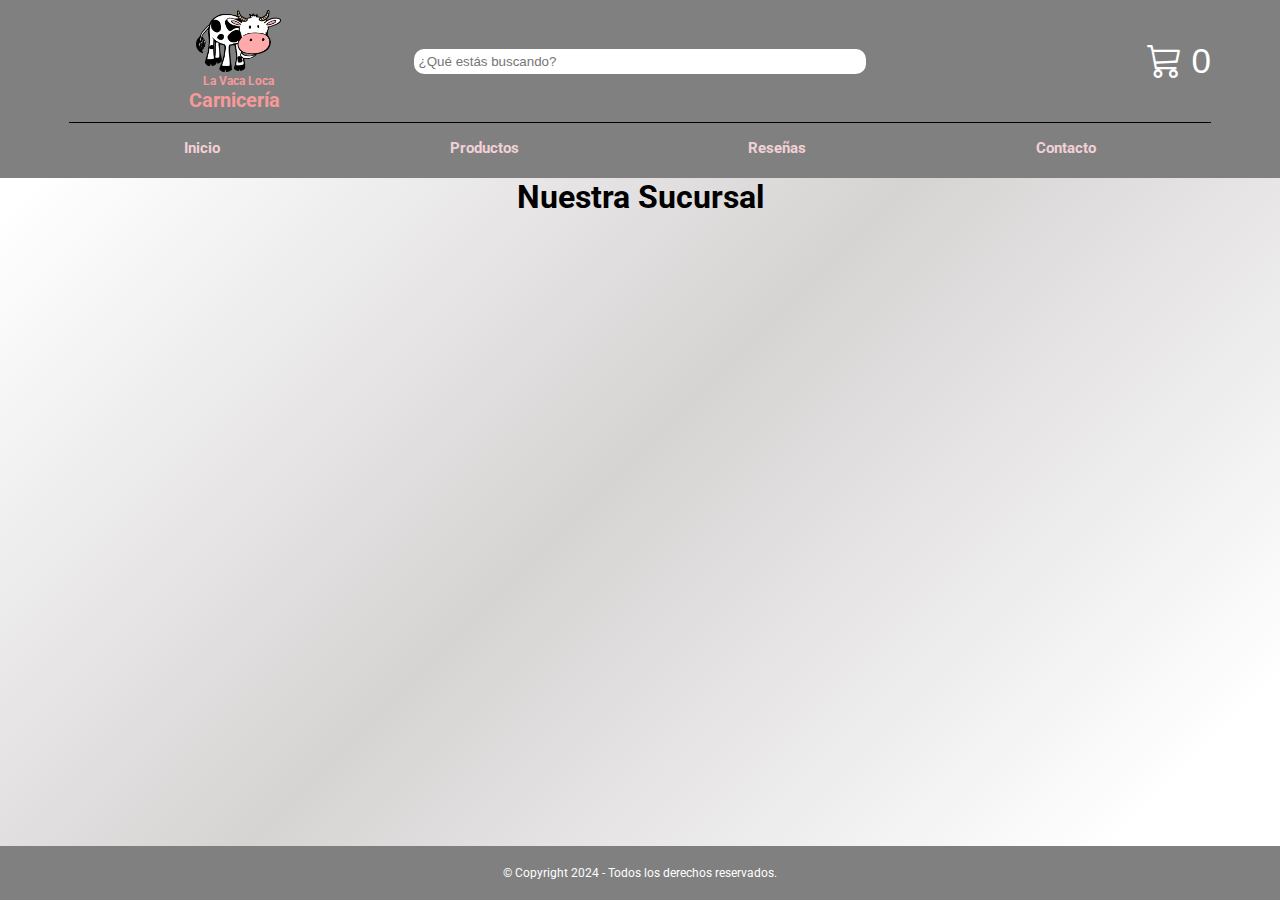
<file: index.html>
<!DOCTYPE html>
<html lang="es">
  <head>
    <meta charset="UTF-8" />
    <meta name="viewport" content="width=device-width, initial-scale=1.0" />
    <title>La Vaca Loca - Carnicería</title>
    <link rel="preconnect" href="https://fonts.googleapis.com">
    <link rel="preconnect" href="https://fonts.gstatic.com" crossorigin>
    <link href="https://fonts.googleapis.com/css2?family=Roboto:wght@400;700&display=swap" rel="stylesheet">
    <link rel="shortcut icon" href="./img/la-vaca-loca.ico" type="image/x-icon" />
    <link rel="stylesheet" href="https://cdn.jsdelivr.net/npm/bootstrap-icons@1.11.3/font/bootstrap-icons.min.css">
    <link rel="stylesheet" href="./css/style.css" />
  </head>
  <body>
    <header class="header">
      <div class="contenedor_header">
        <div class="logo">
          <a class="enlace_logo" href="index.html">
            <img class="img_logo" src="img/la-vaca-loca.png" width="150" alt="Imagen Vaca Loca" />
            <h1 class="titulo_logo">La Vaca Loca <span>Carnicería</span></h1>
          </a>
        </div>
        <div class="buscar">
          <input class="search" id="search" type="search" placeholder="¿Qué estás buscando?">
        </div>
        <div class="carrito">
          <a href="./carrito.html">
            <button class="carro">
                <i class="bi bi-cart3"></i>
                <span id="num-carrito" class="num-carrito">0</span>
            </button>
          </a>
          
        </div>
        <div class="nav">
          <button id="abrir" class="abrir_menu"><i class="bi bi-list"></i></button>
          <nav id="nav_menu" class="nav_menu">
            <ul class="nav_lista">
              <button id="cerrar" class="cerrar_menu"><i class="bi bi-x"></i></button>
              <li>
                <a href="index.html">Inicio</a>
              </li>
              <li>
                <a href="productos.html">Productos</a>
              </li>
              <li>
                <a href="reseñas.html">Reseñas</a>
              </li>
              <li>
                <a href="contacto.html">Contacto</a>
              </li>
            </ul>
          </nav>
        </div>
      </div>
    </header>
    <main>
      <section class="contenedor_index">
        
      </section>

        <h2>Nuestra Sucursal</h2>
        <iframe
          src="https://www.google.com/maps/embed?pb=!1m18!1m12!1m3!1d822.4546192899716!2d-58.782102430444894!3d-34.45675549250013!2m3!1f0!2f0!3f0!3m2!1i1024!2i768!4f13.1!3m3!1m2!1s0x95bc98d6654e9e93%3A0x9addd79d400dd118!2sSta.%20Eulalia%201698%2C%20B1664JMH%20Manuel%20Alberti%2C%20Provincia%20de%20Buenos%20Aires!5e0!3m2!1ses-419!2sar!4v1726593495810!5m2!1ses-419!2sar"
          width="300"
          height="150"
          style="border: 0"
          allowfullscreen=""
          loading="lazy"
          referrerpolicy="no-referrer-when-downgrade"
        ></iframe>
    </main>
    <footer class="footer">
      <p>© Copyright 2024 - Todos los derechos reservados.</p>
    </footer>
    
  </body>
</html>
</file>
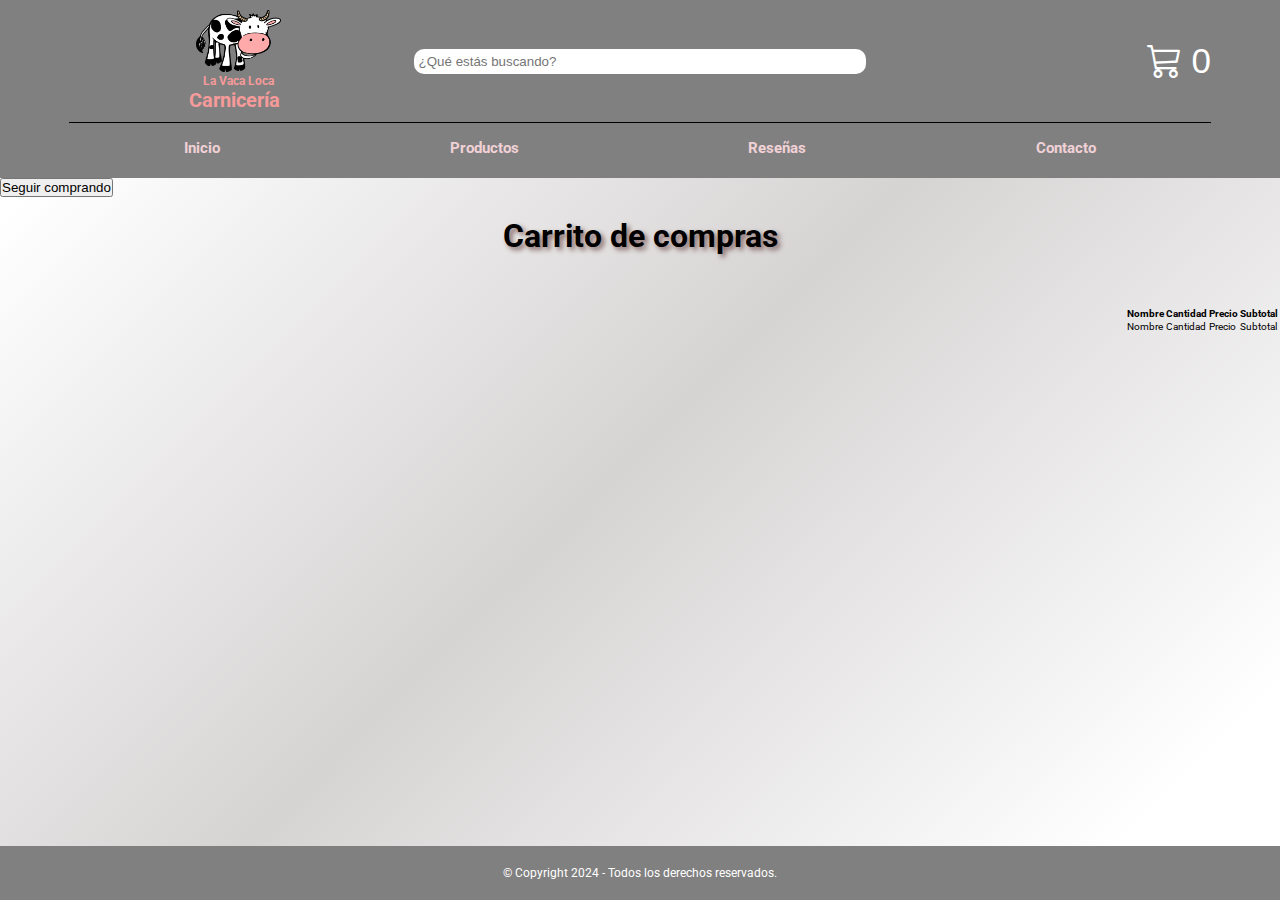
<file: carrito.html>
<!DOCTYPE html>
<html lang="es">
  <head>
    <meta charset="UTF-8" />
    <meta name="viewport" content="width=device-width, initial-scale=1.0" />
    <title>La Vaca Loca - Carnicería</title>
    <link rel="preconnect" href="https://fonts.googleapis.com">
    <link rel="preconnect" href="https://fonts.gstatic.com" crossorigin>
    <link href="https://fonts.googleapis.com/css2?family=Roboto:wght@400;700&display=swap" rel="stylesheet">
    <link rel="shortcut icon" href="./img/la-vaca-loca.ico" type="image/x-icon" />
    <link rel="stylesheet" href="https://cdn.jsdelivr.net/npm/bootstrap-icons@1.11.3/font/bootstrap-icons.min.css">
    <link rel="stylesheet" href="./css/style.css" />
  </head>
  <body>
    <header class="header">
      <div class="contenedor_header">
        <div class="logo">
          <a class="enlace_logo" href="index.html">
            <img class="img_logo" src="img/la-vaca-loca.png" width="150" alt="Imagen Vaca Loca" />
            <h1 class="titulo_logo">La Vaca Loca <span>Carnicería</span></h1>
          </a>
        </div>
        <div class="buscar">
          <input class="search" id="search" type="search" placeholder="¿Qué estás buscando?">
        </div>
        <div class="carrito">
          <a href="./carrito.html">
            <button class="carro">
                <i class="bi bi-cart3"></i>
                <span class="num-carrito">0</span>
            </button>
          </a>
          
        </div>
        <div class="nav">
          <button id="abrir" class="abrir_menu"><i class="bi bi-list"></i></button>
          <nav id="nav_menu" class="nav_menu">
            <ul class="nav_lista">
              <button id="cerrar" class="cerrar_menu"><i class="bi bi-x"></i></button>
              <li>
                <a href="index.html">Inicio</a>
              </li>
              <li>
                <a href="productos.html">Productos</a>
              </li>
              <li>
                <a href="reseñas.html">Reseñas</a>
              </li>
              <li>
                <a href="contacto.html">Contacto</a>
              </li>
            </ul>
          </nav>
        </div>
      </div>
    </header>
    <main>
        <div>
            <a href="./productos.html">
                <button class="seguir_comprando">Seguir comprando</button>
            </a>
        </div>
        <section class="contenedor_carrito">
            <h2 class="sub_titulo">Carrito de compras</h2>

            <div class="carrito">

              <table>
                <thead>
                  <tr>
                    <th>Nombre</th>
                    <th>Cantidad</th>
                    <th>Precio</th>
                    <th>Subtotal</th>
                  </tr>
                </thead>
                  <tbody class="items">
                    <tr data-id="">
                      <td>Nombre</td>
                      <td>Cantidad</td>
                      <td>Precio</td>
                      <td>Subtotal</td>
                    </tr>
                  </tbody>
              </table>
            </div>
        </section>

        
    </main>
    <footer class="footer">
      <p>© Copyright 2024 - Todos los derechos reservados.</p>
    </footer>
    
  </body>
</html>
</file>
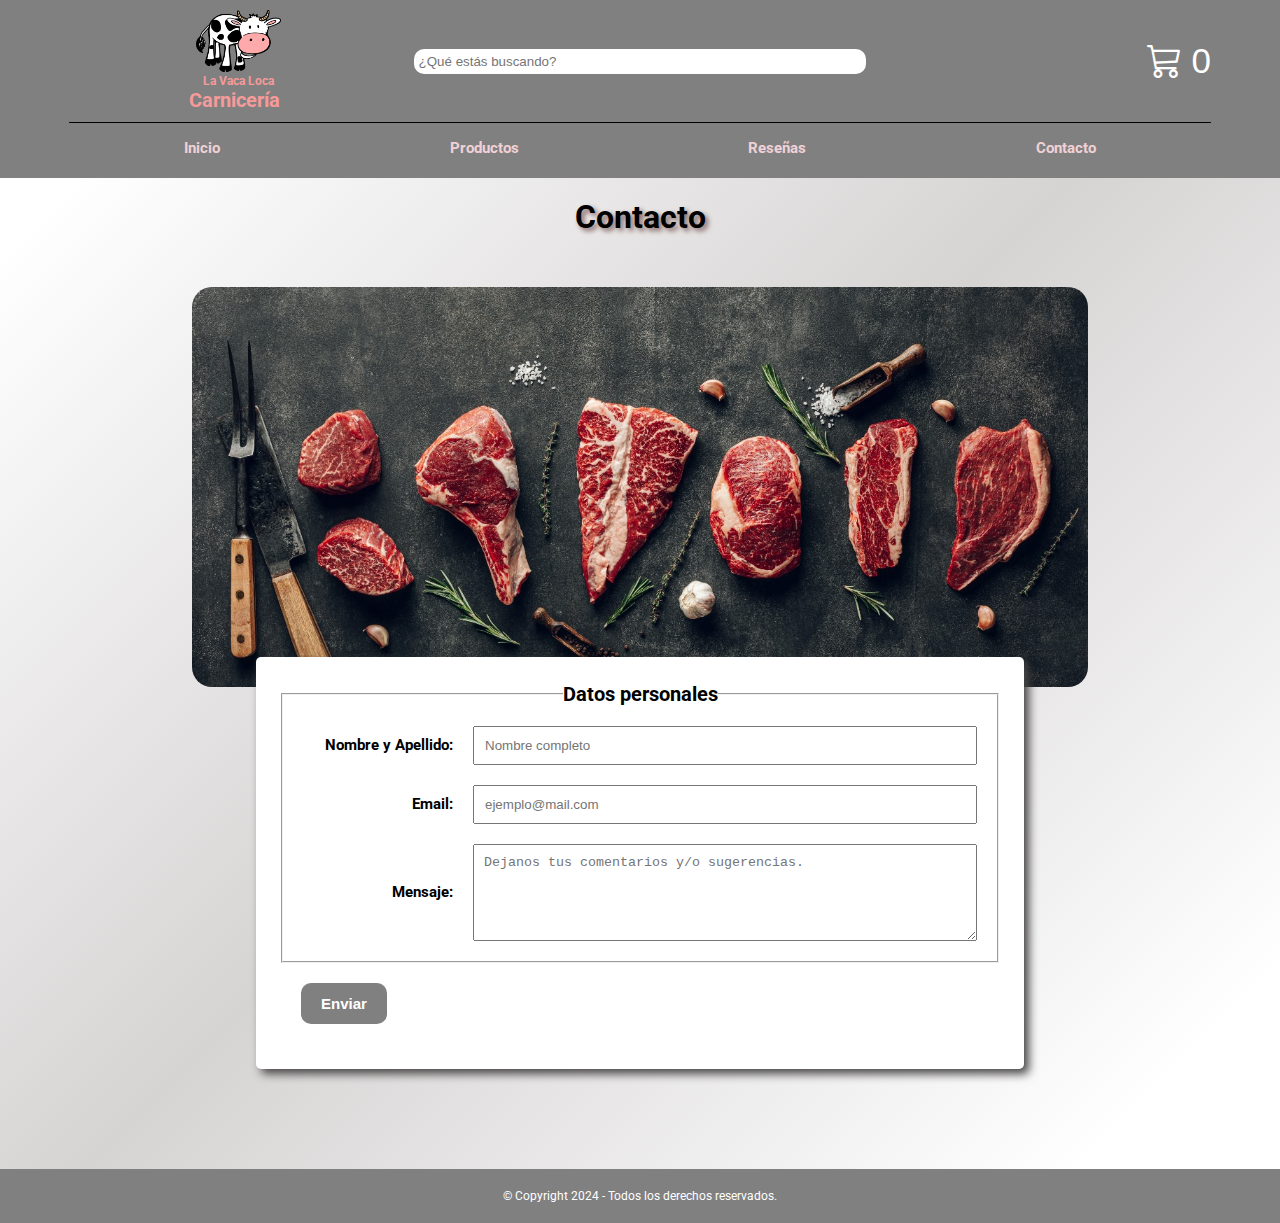
<file: contacto.html>
<!DOCTYPE html>
<html lang="es">
  <head>
    <meta charset="UTF-8" />
    <meta name="viewport" content="width=device-width, initial-scale=1.0" />
    <title>Contacto - La Vaca Loca - Carnicería</title>
    <link rel="preconnect" href="https://fonts.googleapis.com">
    <link rel="preconnect" href="https://fonts.gstatic.com" crossorigin>
    <link href="https://fonts.googleapis.com/css2?family=Roboto:wght@400;700&display=swap" rel="stylesheet">
    <link rel="shortcut icon" href="./img/la-vaca-loca.ico" type="image/x-icon" />
    <link rel="stylesheet" href="https://cdn.jsdelivr.net/npm/bootstrap-icons@1.11.3/font/bootstrap-icons.min.css">
    <link rel="stylesheet" href="./css/style.css" />
  </head>
  <body>
    <header class="header">
      <div class="contenedor_header">
        <div class="logo">
          <a class="enlace_logo" href="index.html">
            <img class="img_logo" src="img/la-vaca-loca.png" width="150" alt="Imagen Vaca Loca" />
            <h1 class="titulo_logo">La Vaca Loca <span>Carnicería</span></h1>
          </a>
        </div>
        <div class="buscar">
          <input class="search" id="search" type="search" placeholder="¿Qué estás buscando?">
        </div>
        <div class="carrito">
          <a href="./carrito.html">
            <button class="carro">
                <i class="bi bi-cart3"></i>
                <span id="num-carrito" class="num-carrito">0</span>
            </button>
          </a>
          
        </div>
        <div class="nav">
          <button id="abrir" class="abrir_menu"><i class="bi bi-list"></i></button>
          <nav id="nav_menu" class="nav_menu">
            <ul class="nav_lista">
              <button id="cerrar" class="cerrar_menu"><i class="bi bi-x"></i></button>
              <li>
                <a href="index.html">Inicio</a>
              </li>
              <li>
                <a href="productos.html">Productos</a>
              </li>
              <li>
                <a href="reseñas.html">Reseñas</a>
              </li>
              <li>
                <a href="contacto.html">Contacto</a>
              </li>
            </ul>
          </nav>
        </div>
      </div>
    </header>
    
    <main class="contenedor_main">
      <h2 class="sub_titulo">Contacto</h2>
      <div class="bg contacto-bg"></div>

      <form class="formulario" action="https://formspree.io/f/xblrvdby" method="POST">
        <fieldset class="fieldset">
          <legend class="mensaje"><h3>Datos personales</h3></legend>

          <div class="campo">
            <label class="campo_label" for="nombre">Nombre y Apellido: </label>
            <input class="campo_field" id="nombre" type="text" placeholder="Nombre completo" size="30" name="nombre" required>
          </div>

          <div class="campo">
            <label class="campo_label" for="email">Email: </label>
            <input class="campo_field" id="email" type="email" placeholder="ejemplo@mail.com" name="email" required>
          </div>

          <div class="campo">
            <label class="campo_label" for="comentarios">Mensaje: </label>
            <textarea class="campo_field campo_field--textarea" name="comentarios" id="comentarios" placeholder="Dejanos tus comentarios y/o sugerencias." rows="5" cols="30" required></textarea>
          </div>
        </fieldset>
        <div class="campo">
          <button class="boton_enviar" type="submit">Enviar</button>
        </div>
        
      </form>
    </main>
    <footer class="footer">
      <p>© Copyright 2024 - Todos los derechos reservados.</p>
    </footer>
    
  </body>
</html>
</file>
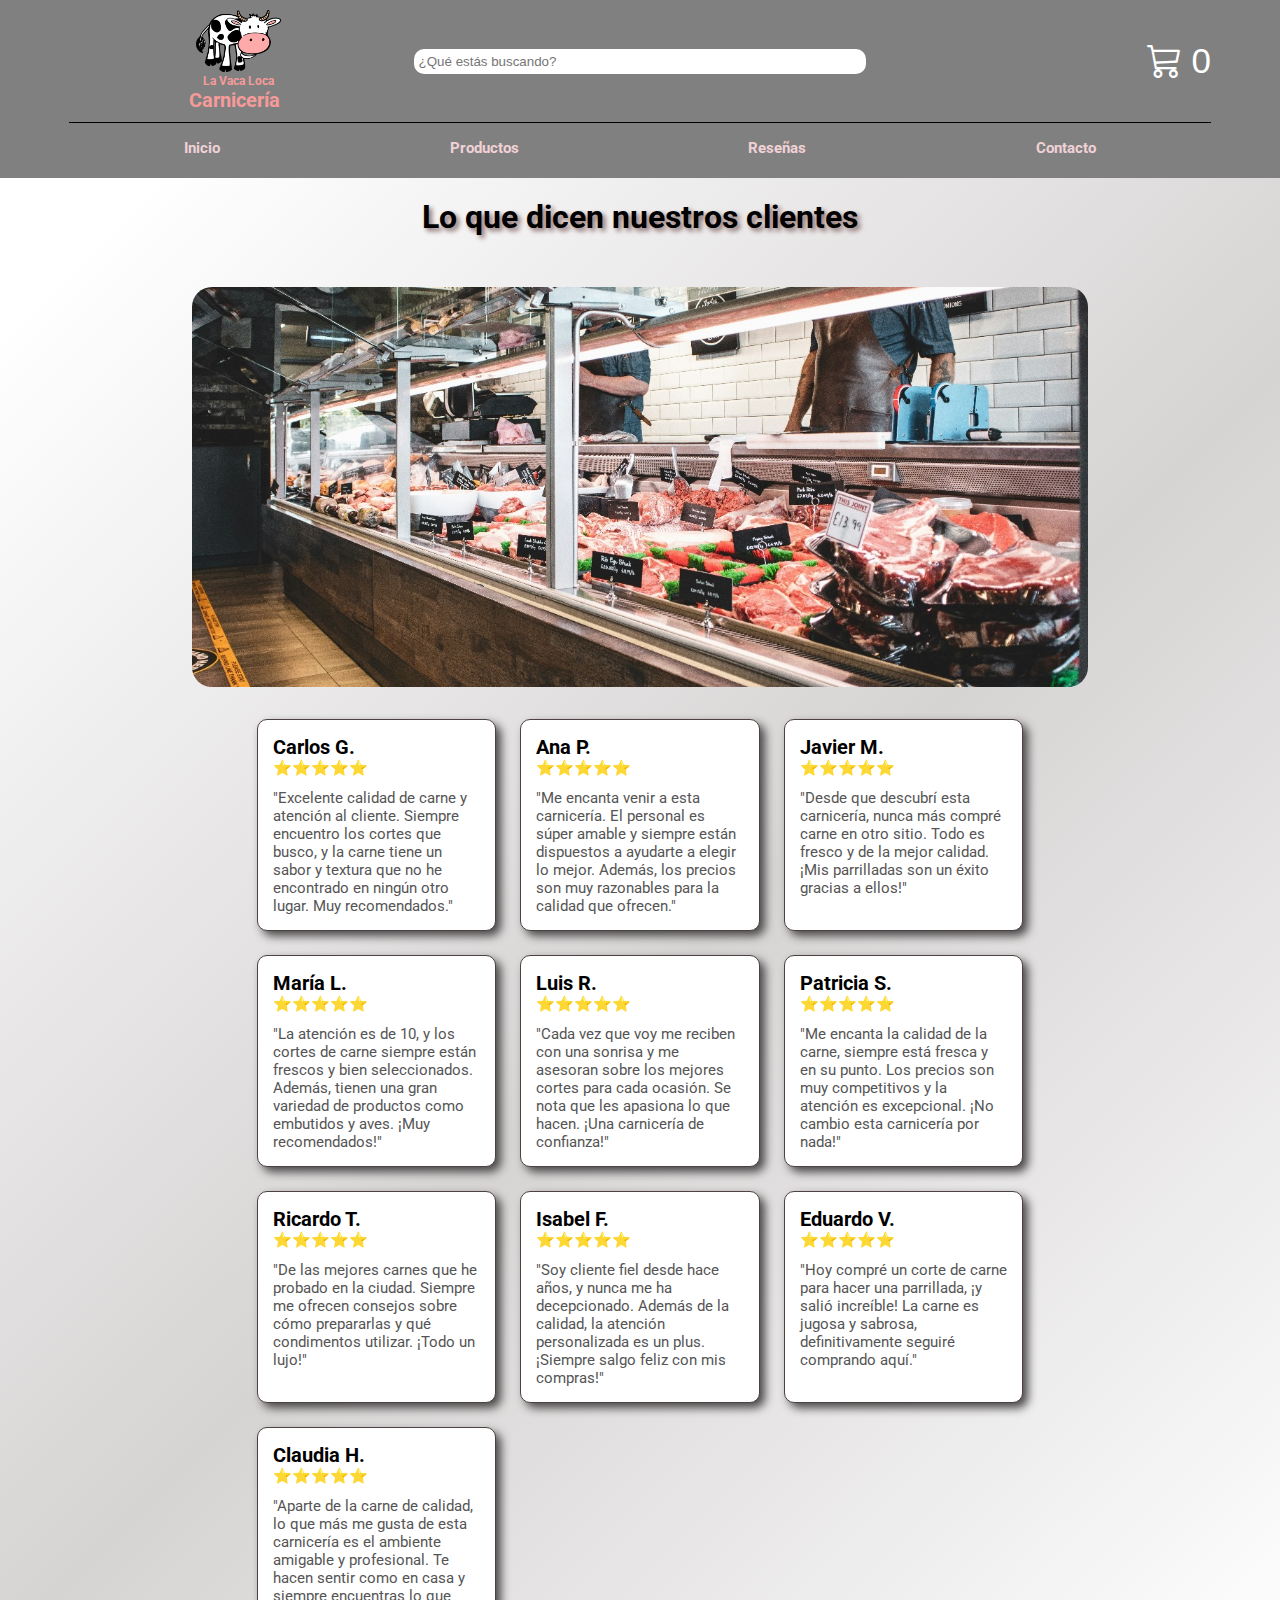
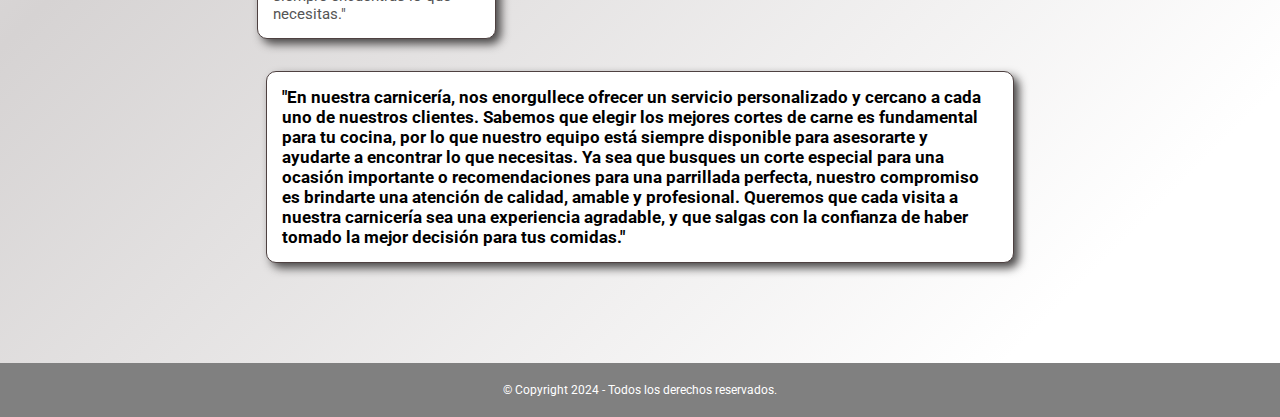
<file: reseñas.html>
<!DOCTYPE html>
<html lang="es">
  <head>
    <meta charset="UTF-8" />
    <meta name="viewport" content="width=device-width, initial-scale=1.0" />
    <title>Reseñas - La Vaca Loca - Carnicería</title>
    <link rel="preconnect" href="https://fonts.googleapis.com" />
    <link rel="preconnect" href="https://fonts.gstatic.com" crossorigin />
    <link
      href="https://fonts.googleapis.com/css2?family=Roboto:wght@400;700&display=swap"
      rel="stylesheet"
    />
    <link
      rel="shortcut icon"
      href="./img/la-vaca-loca.ico"
      type="image/x-icon"
    />
    <link
      rel="stylesheet"
      href="https://cdn.jsdelivr.net/npm/bootstrap-icons@1.11.3/font/bootstrap-icons.min.css"
    />
    <link rel="stylesheet" href="./css/style.css" />
  </head>

  <body>
    <header class="header">
      <div class="contenedor_header">
        <div class="logo">
          <a class="enlace_logo" href="index.html">
            <img
              class="img_logo"
              src="img/la-vaca-loca.png"
              width="150"
              alt="Imagen Vaca Loca"
            />
            <h1 class="titulo_logo">La Vaca Loca <span>Carnicería</span></h1>
          </a>
        </div>
        <div class="buscar">
          <input
            class="search"
            id="search"
            type="search"
            placeholder="¿Qué estás buscando?"
          />
        </div>
        <div class="carrito">
          <a href="./carrito.html">
            <button class="carro">
                <i class="bi bi-cart3"></i>
                <span id="num-carrito" class="num-carrito">0</span>
            </button>
          </a>
        </div>
        <div class="nav">
          <button id="abrir" class="abrir_menu">
            <i class="bi bi-list"></i>
          </button>
          <nav id="nav_menu" class="nav_menu">
            <ul class="nav_lista">
              <button id="cerrar" class="cerrar_menu">
                <i class="bi bi-x"></i>
              </button>
              <li>
                <a href="index.html">Inicio</a>
              </li>
              <li>
                <a href="productos.html">Productos</a>
              </li>
              <li>
                <a href="reseñas.html">Reseñas</a>
              </li>
              <li>
                <a href="contacto.html">Contacto</a>
              </li>
            </ul>
          </nav>
        </div>
      </div>
    </header>
    <main>
      <h2 class="sub_titulo">Lo que dicen nuestros clientes</h2>
      <div class="bg resenas-bg"></div>

      <article class="article">
        <div class="contenedor_resenas">
            <div class="review">
              <h3>Carlos G.</h3>
              <p class="stars">⭐⭐⭐⭐⭐</p>
              <p>"Excelente calidad de carne y atención al cliente. Siempre encuentro los cortes que busco, y la carne tiene un sabor y textura que no he encontrado en ningún otro lugar. Muy recomendados."</p>
          </div>
          <div class="review">
            <h3>Ana P.</h3>
            <p class="stars">
              ⭐⭐⭐⭐⭐
            </p>
            <p>
              "Me encanta venir a esta carnicería. El personal es súper amable y siempre están dispuestos a ayudarte a elegir lo mejor. Además, los precios son muy razonables para la calidad que ofrecen."
            </p>
          </div>
          <div class="review">
            <h3>Javier M.</h3>
            <p class="stars">
              ⭐⭐⭐⭐⭐
            </p>
            <p>
              "Desde que descubrí esta carnicería, nunca más compré carne en otro sitio. Todo es fresco y de la mejor calidad. ¡Mis parrilladas son un éxito gracias a ellos!"
            </p>
          </div>
          <div class="review">
            <h3>María L.</h3>
            <p class="stars">
              ⭐⭐⭐⭐⭐
            </p>
            <p>
              "La atención es de 10, y los cortes de carne siempre están frescos y bien seleccionados. Además, tienen una gran variedad de productos como embutidos y aves. ¡Muy recomendados!"
            </p>
          </div>
          <div class="review">
            <h3>Luis R.</h3>
            <p class="stars">
              ⭐⭐⭐⭐⭐
            </p>
            <p>
              "Cada vez que voy me reciben con una sonrisa y me asesoran sobre los mejores cortes para cada ocasión. Se nota que les apasiona lo que hacen. ¡Una carnicería de confianza!"
            </p>
          </div>
          <div class="review">
            <h3>Patricia S.</h3>
            <p class="stars">
              ⭐⭐⭐⭐⭐
            </p>
            <p>
              "Me encanta la calidad de la carne, siempre está fresca y en su punto. Los precios son muy competitivos y la atención es excepcional. ¡No cambio esta carnicería por nada!"
            </p>
          </div>
          <div class="review">
            <h3>Ricardo T.</h3>
            <p class="stars">
              ⭐⭐⭐⭐⭐
            </p>
            <p>
              "De las mejores carnes que he probado en la ciudad. Siempre me ofrecen consejos sobre cómo prepararlas y qué condimentos utilizar. ¡Todo un lujo!"
            </p>
          </div>
          <div class="review">
            <h3>Isabel F.</h3>
            <p class="stars">
              ⭐⭐⭐⭐⭐
            </p>
            <p>
              "Soy cliente fiel desde hace años, y nunca me ha decepcionado. Además de la calidad, la atención personalizada es un plus. ¡Siempre salgo feliz con mis compras!"
            </p>
          </div>
          <div class="review">
            <h3>Eduardo V.</h3>
            <p class="stars">
              ⭐⭐⭐⭐⭐
            </p>
            <p>
              "Hoy compré un corte de carne para hacer una parrillada, ¡y salió increíble! La carne es jugosa y sabrosa, definitivamente seguiré comprando aquí."
            </p>
          </div>
          <div class="review">
            <h3>Claudia H.</h3>
            <p class="stars">
              ⭐⭐⭐⭐⭐
            </p>
            <p>
              "Aparte de la carne de calidad, lo que más me gusta de esta carnicería es el ambiente amigable y profesional. Te hacen sentir como en casa y siempre encuentras lo que necesitas."
            </p>
          </div>
        </div>
        <div class="review review_resenas">
          <h4>"En nuestra carnicería, nos enorgullece ofrecer un servicio personalizado y cercano a cada uno de nuestros clientes. Sabemos que elegir los mejores cortes de carne es fundamental para tu cocina, por lo que nuestro equipo está siempre disponible para asesorarte y ayudarte a encontrar lo que necesitas. Ya sea que busques un corte especial para una ocasión importante o recomendaciones para una parrillada perfecta, nuestro compromiso es brindarte una atención de calidad, amable y profesional. Queremos que cada visita a nuestra carnicería sea una experiencia agradable, y que salgas con la confianza de haber tomado la mejor decisión para tus comidas."</h4>
        </div>
      </article>
    </main>
    <footer class="footer">
      <p>© Copyright 2024 - Todos los derechos reservados.</p>
    </footer>
    
  </body>
</html>
</file>
<file: css/style.css>
:root {
  --fuente: "Roboto", sans-serif;

  --blanco: #fff;
  --negro: #000;
  --rosaOscuro: rgb(246, 154, 154);
  --rosaClaro: rgb(240, 209, 214);
  --grisOscuro: rgb(128, 128, 128);
  --grisClaro: rgb(185, 184, 184);
}
*,
::after,
::before {
  margin: 0;
  padding: 0;
  box-sizing: border-box;
  list-style: none;
  text-decoration: none;
}
html {
  font-size: 62.5%;
  /*1rem = 10px*/
}
body {
  display: grid;
  font-family: var(--fuente);
  background: linear-gradient(
    135deg,
    white 10%,
    rgb(214, 211, 211),
    white 90%
  );
  min-height: 100dvh;
  grid-template-rows: auto 1fr auto;
}
img {
  max-width: 85%;
}
h1, h2, h3 {
  text-align: center;
  font-family: var(--fuenteHeading);
  line-height: 1.2;

}
h1 {
  font-size: 4rem;
}
h2 {
  font-size: 3.2rem;
}
h3 {
  font-size: 2rem;
}
h4 {
  font-size: 1.7rem;
}
.bg{
  border-radius: 2rem;
}

/*  --HEADER--  */
.header {
  background-color: var(--grisOscuro);
}
.contenedor_header {
  padding: 1rem;
  margin: 0 auto;
  width: min(90%, 1250px);
  display: grid;
  grid-template-columns: 33% 33% 33%;
  gap: 5px;

  grid-template-areas:
    "nav logo carrito"
    "buscar buscar buscar";
}
.titulo_logo {
  font-size: 1.2rem;
  display: none;
}
.logo span {
  display: flex;
  font-size: 2rem;
}
.img_logo {
  width: 10rem;
}
.logo {
  text-align: center;
  grid-area: logo;
  display: flex;
  justify-content: center;
}
.carrito {
  grid-area: carrito;
  display: flex;
  justify-content: end;
}
.buscar {
  grid-area: buscar;
}
.search {
  width: 80%;
  border-radius: 10px;
  border: none;
  padding: 5px;
}
.logo,
.buscar {
  display: flex;
  justify-content: center;
}
/*  --NAV--  */
.nav {
  grid-area: nav;
  
}
.nav_menu {
  background-color: rgb(28, 27, 27);
  position: absolute;
  top: 0;
  left: 0;
  bottom: 0;
  padding: 2rem;
  box-shadow: 0 0 0 100vmax rgb(0, 0, 0, 0.7);
  opacity: 0;
  visibility: hidden;
  width: 40%;
}
.nav_menu.visible {
  opacity: 1;
  visibility: visible;
}
.nav_lista {
  
  font-size: 1.5rem;
  font-weight: 700;
  line-height: 5rem;
}

.nav_lista a {
  color: rgb(241, 94, 94);
}
.abrir_menu,
.cerrar_menu,
.carro {
  border: 0;
  font-size: 3.5rem;
  background-color: transparent;
  color: white;
  cursor: pointer;
}

/*  --INDEX--  */




/*  --PRODUCTOS--  */

.productos-bg {
  background-image: url(../img/bg/bg-3.jpg);
  height: 40rem;
  width: 95%;
  margin: 0 auto;
  background-size: cover;
  background-repeat: no-repeat;
  background-position: center center;
}


/*  --RESENAS-- */
.resenas-bg {
  background-image: url(../img/bg/bg-2.jpg);
  height: 40rem;
  width: 95%;
  margin: 0 auto;
  background-size: cover;
  background-repeat: no-repeat;
  background-position: center center;
}
.contenedor_resenas {
  width: 85%;
  margin: 20px auto;
}
.review {
  background-color: #fff;
  border: 1px solid #4e4141;
  border-radius: 10px;
  padding: 15px;
  margin-bottom: 15px;
  box-shadow: 5px 5px 10px rgb(72, 70, 70);
}
.review_resenas {
  width: 85%;
  margin: 0 auto;
}
.review h3 {
  text-align: left;
}
.review p {
  color: #555;
  font-size: 1.5rem;
}
.stars {
  margin-bottom: 1.2rem;
  color: gold;
}

/*  --CONTACTO--  */
.sub_titulo {
  margin: 2rem auto 5rem auto;
  text-shadow: 3px 3px 5px rgb(133, 103, 103);
}
.contacto-bg {
  background-image: url(../img/bg/bg-1.jpg);
  height: 40rem;
  width: 95%;
  margin: 0 auto;
  background-size: cover;
  background-repeat: no-repeat;
  background-position: center center;
}
.formulario {
  background-color: var(--blanco);
  margin: -3rem auto 0 auto;
  width: 85%;
  padding: 2.5rem;
  border-radius: 5px;
  box-shadow: 5px 5px 10px rgb(72, 70, 70);
}
.mensaje {
  text-align: center;
}
.campo {
  display: flex;
  margin: 2rem;
  gap: 2rem;
}
.campo_label {
  flex: 0 0 15rem;
  text-align: right;
  font-size: 1.5rem;
  font-weight: bold;
  align-content: center;
}
.campo_field {
  width: 95%;
  padding: 1rem;
}
.boton_enviar {
  border: none;
  border-radius: 10px;
  font-size: 1.5rem;
  font-weight: bold;
  color: var(--blanco);
  cursor: pointer;
  padding: 1.2rem 2rem;
  background-color: var(--grisOscuro);
}

/*  --FOOTER--  */
.footer {
  text-align: center;
  background-color: var(--grisOscuro);
  padding: 2rem;
  color: white;
  font-size: 1.2rem;
  margin-top: 10rem;
}
@media (max-width: 426px) {
  .grid {
    grid-template-columns: repeat(2, 1fr);
  }
  .productos-bg, .contacto-bg, .resenas-bg {
    max-height: 15rem;
  }
  .sub_titulo {
    margin: 1.2rem auto;
  }
  .contenedor_resenas {
    width: 95%;
    margin: 20px auto;
  }
  .formulario {
    width: 95%;
    margin-top: -1rem
  }
  .review {
    margin-bottom: .5rem;
    padding: 1.2rem;
  }
  .review_resenas {
    width: 95%;
  }
}
@media (max-width: 768px) {
  
  .review h3 {
    padding: 0;
  }
  .formulario {
    padding: 0 2rem;
  }
    h3 {
      font-size: 1.8rem;
      padding: 2rem 0; 
    }
    .productos-bg, .contacto-bg, .resenas-bg {
      height: 25rem;
      width: 100%;
    }
    .campo {
      flex-direction: column;
      align-items: flex-start;
      margin: 0 1rem;
      gap: 0;
    }
    .campo_label {
      flex: 0 0 0;

    }
    .campo_field {
      margin-bottom: 1.5rem;
      gap: 0;
    }
    .boton_enviar {
      padding: 1rem 1.2rem;
      margin: 1rem;
    }
    .footer {
      margin-top: 4rem;
    }
}

@media (min-width: 769px) {
  .grid {
    grid-template-columns: repeat(
      4, 1fr);
      width: 70%;
      margin: 2rem auto;
  }
  .contenedor_header {
    justify-content: center;
    align-items: center;
    padding-bottom: 0;
    grid-template-areas:
      "logo buscar carrito"
      "nav nav nav";
    grid-template-columns: 30% 40% 30%;
  }
  .abrir_menu,
  .cerrar_menu {
    display: none;
  }
  .nav_menu {
    opacity: 1;
    visibility: visible;
    background-color: transparent;
    position: relative;
    padding: 2rem;
    box-shadow: none;
    width: 100%;
    padding: 5px 0;
  }
  .nav_lista {
    display: flex;
    flex-direction: row;
    justify-content: space-around;
    border-top: 1px solid black;
  }
  .nav_lista a {
    color: var(--rosaClaro);
    transition: 200ms ease-in-out;
  }
  .nav_lista a:hover {
    color: var(--rosaOscuro);
  }
  .buscar {
    height: 2.5rem;
  }
  .search {
    width: 100%;
  }
  .titulo_logo {
    color: var(--rosaOscuro);
    font-size: 1.2rem;
    display: block;
  }
  .productos-bg, .contacto-bg, .resenas-bg {
    height: 40rem;
    width: 70%;
  }
  .article {
    width: 65%;
    margin: 0 auto;
  }
  .contenedor_resenas {
    display: grid;
    grid-template-columns: repeat(3, 1fr);
    width: 95%;
    margin: 20px auto;
  }
  .review {
    margin: 1.2rem;
  }
  .review_resenas {
    width: 90%;
    margin: 0 auto;
  }
  .formulario {
    width: 60%;
  }
}
</file>
